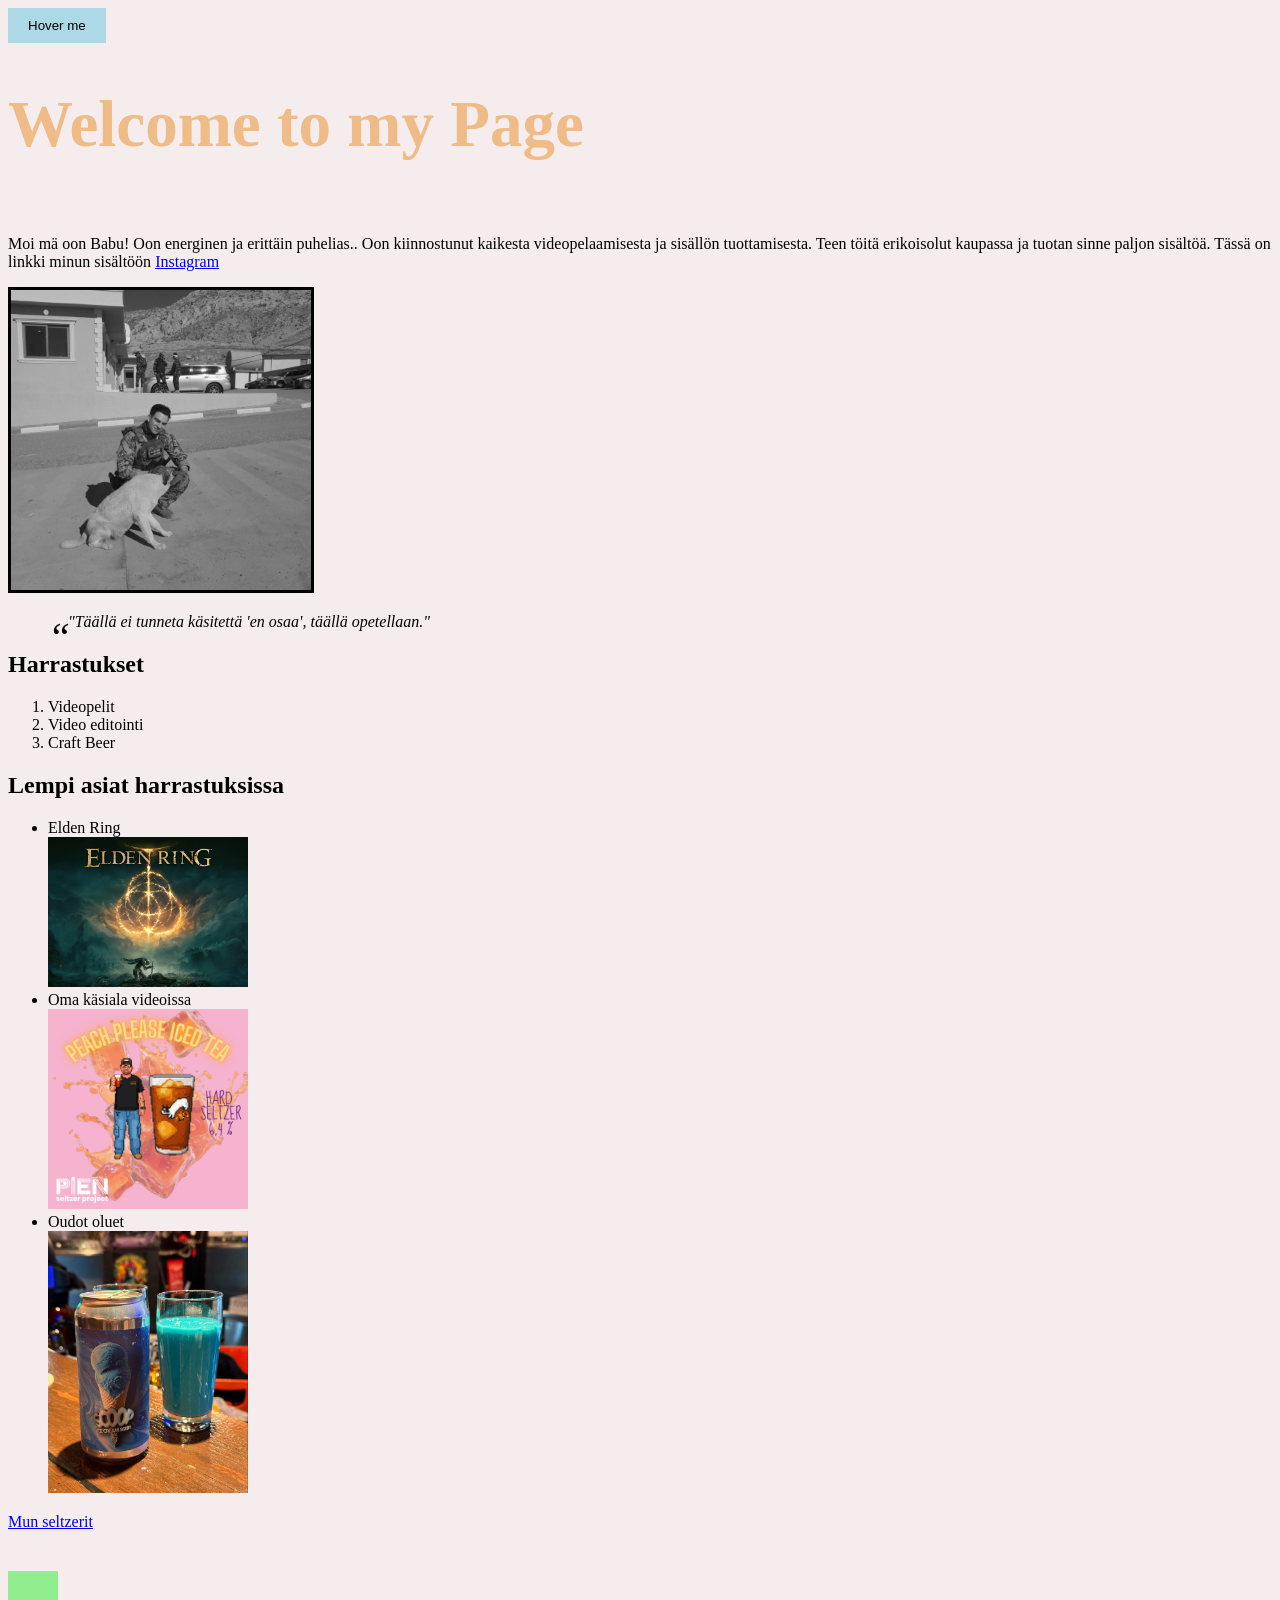
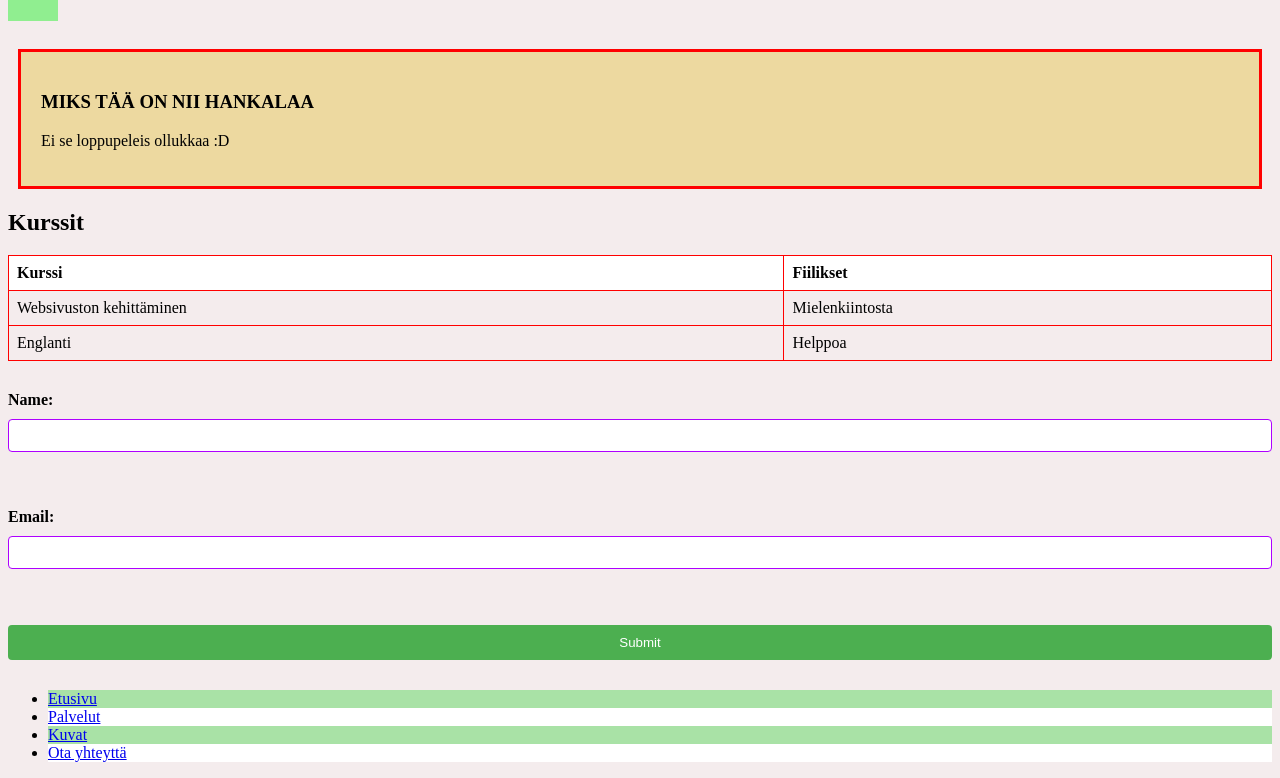
<file: WS03_CSS_Advanced/index.html>
<!DOCTYPE html>
<html>
<head>
    <title>My First HTML Page</title>
    <link rel="stylesheet" href="styles.css">
    <style>
        h1 {
            color: rgb(239, 187, 135);
        }
    </style>
</head>
<body>
    <button class="transition-button">Hover me</button>
    <div>
        <h1>Welcome to my Page</h1>
        <form>
        </form>
    </div>
        <p>Moi mä oon Babu! Oon energinen ja erittäin puhelias.. Oon kiinnostunut kaikesta videopelaamisesta ja sisällön tuottamisesta. Teen töitä erikoisolut kaupassa ja tuotan sinne paljon sisältöä. Tässä on linkki minun sisältöön <a href="https://www.instagram.com/pienbottleshop/?hl=fi" target="_blank">Instagram</a></p>
       <img class="bordered filter-image" src="Images/IMG_0052.jpg" alt="minä ja koira" width="300">
       <blockquote class="quote">
        "Täällä ei tunneta käsitettä 'en osaa', täällä opetellaan."
      </blockquote>
    <h2>Harrastukset</h2>
    <ol>
        <li>Videopelit</li>
        <li>Video editointi</li>
        <li>Craft Beer</li>
    </ol>
    
    <h2>Lempi asiat harrastuksissa</h2>
    <ul>
        <li>Elden Ring</li>
        <img src="Images/elden ring.jpg" alt="Elden Ring" width="200">
        <li>Oma käsiala videoissa</li>
        <img src="Images/Peach_Please.jpg" alt="käsiala" width="200">
        <li>Oudot oluet</li>
        <img src="Images/outobisse.jpg" alt="Oudot oluet" width="200">
    </ul>
<a href="https://untappd.com/PienSeltzer">Mun seltzerit</a>
<div class="animation-box"></div>
<br>
<div class="content-box">
  <h3>MIKS TÄÄ ON NII HANKALAA</h3>
  <p>Ei se loppupeleis ollukkaa :D </p>
</div>
<h2>Kurssit</h2>
<table>
    <tr>
        <th>Kurssi</th>
        <th>Fiilikset</th>
    </tr>   
    <tr>
        <td>Websivuston kehittäminen</td>
        <td>Mielenkiintosta</td>
    </tr>
    <tr>
        <td>Englanti</td>
        <td>Helppoa</td>
    </tr>

    </table>
    <form>
        <label for="name">Name:</label>
        <input type="text" id="name" name="name"><br><br>
        <label for="email">Email:</label>
        <input type="email" id="email" name="email"><br><br>
        <input type="submit" value="Submit">
    </form>
   <ul class="pseudo-list">
  <li><a href="index.html">Etusivu</a></li>
  <li><a href="palvelut.html">Palvelut</a></li>
  <li><a href="galleria.html">Kuvat</a></li>
  <li><a href="yhteystiedot.html">Ota yhteyttä</a></li>
  <div class="underline"></div>
</ul>
</body>
</html>
</file>
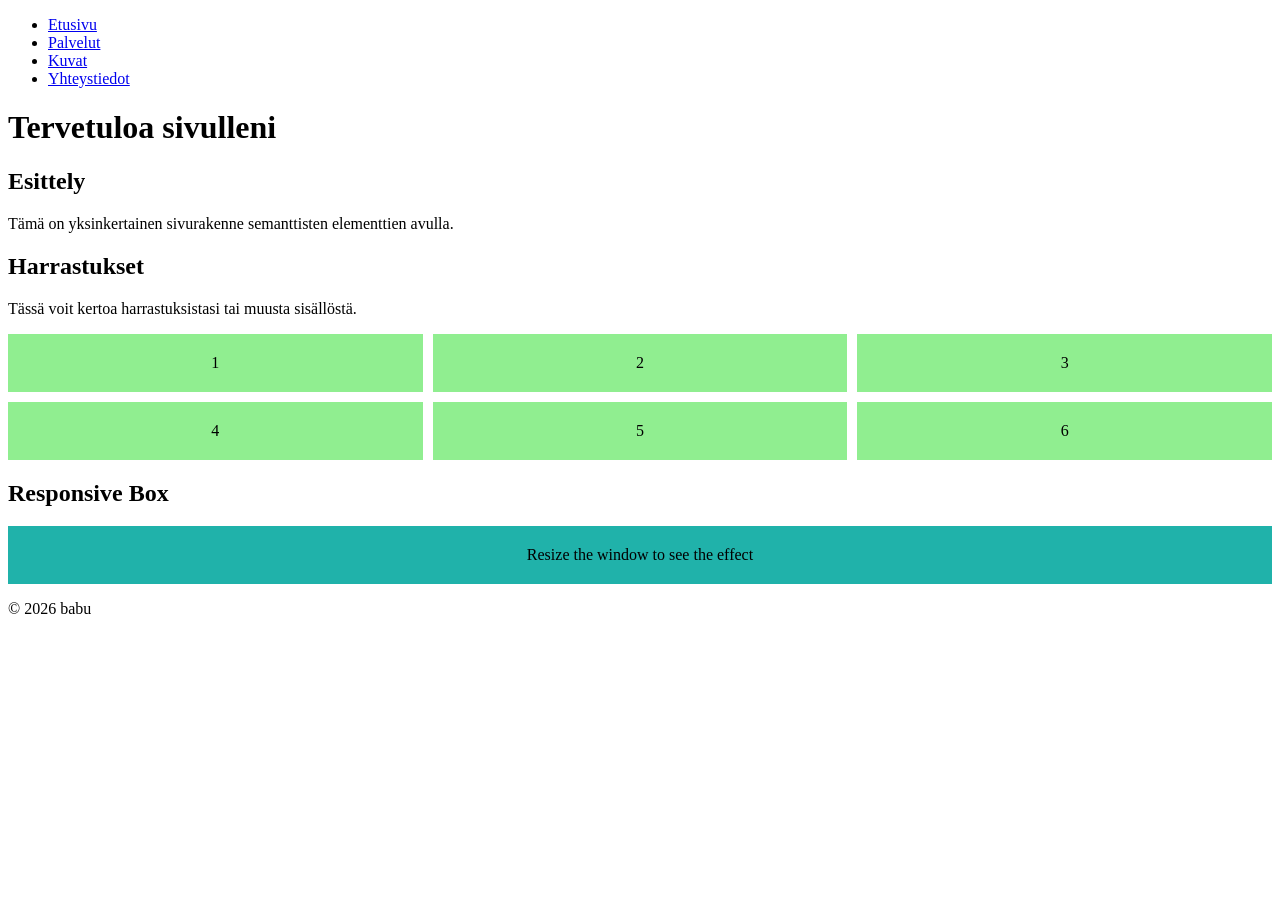
<file: WS04_Page_layout/index.html>
<!DOCTYPE html>
<html lang="fi">
<head>
  <meta charset="UTF-8">
  <meta name="viewport" content="width=device-width, initial-scale=1.0">
  <title>Simple Semantic Page</title>
  <link rel="stylesheet" href="styles.css">
</head>
<body>
    <header>
        <nav>
            <ul>
                <li><a href="index.html">Etusivu</a></li>
                <li><a href="palvelut.html">Palvelut</a></li>
                <li><a href="galleria.html">Kuvat</a></li>
                <li><a href="yhteystiedot.html">Yhteystiedot</a></li>
            </ul>
        </nav>
        <h1>Tervetuloa sivulleni</h1>
    </header>

    <main>
        <section>
            <h2>Esittely</h2>
            <p>Tämä on yksinkertainen sivurakenne semanttisten elementtien avulla.</p>
        </section>

        <section>
            <h2>Harrastukset</h2>
            <p>Tässä voit kertoa harrastuksistasi tai muusta sisällöstä.</p>
        </section>

        <div class="grid-container">
            <div class="grid-item">1</div>
            <div class="grid-item">2</div>
            <div class="grid-item">3</div>
            <div class="grid-item">4</div>
            <div class="grid-item">5</div>
            <div class="grid-item">6</div>
        </div>

        <section>
            <h2>Responsive Box</h2>
            <div class="responsive-box">Resize the window to see the effect</div>
        </section>
    </main>

    <footer>
        <p>© 2026 babu</p>
    </footer>
    <div></div> 
</body>
</html>
</file>
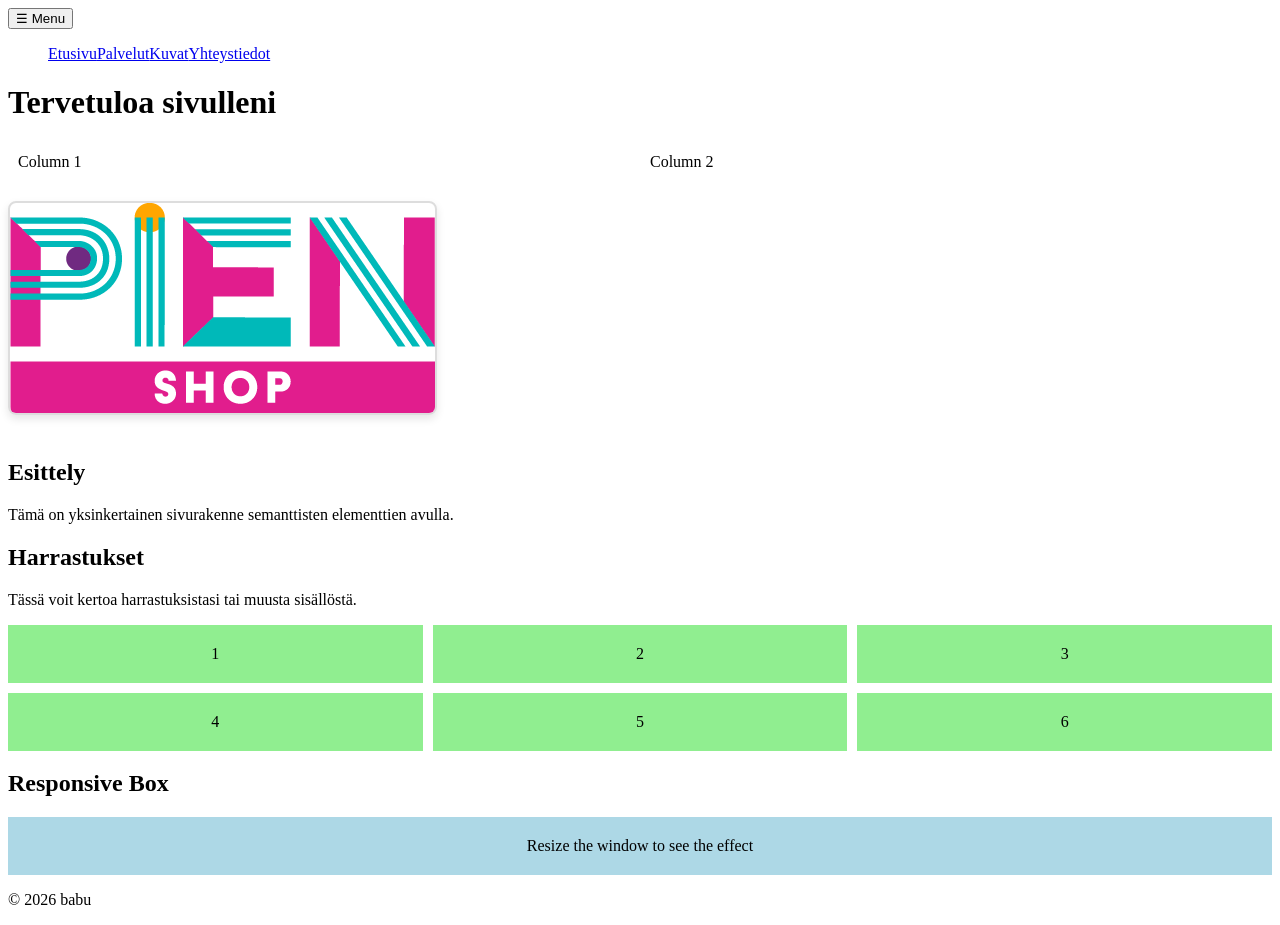
<file: WS05/index.html>
<!DOCTYPE html>
<html lang="fi">
<head>
  <meta charset="UTF-8">
  <meta name="viewport" content="width=device-width, initial-scale=1.0">
  <title>Simple Semantic Page</title>
  <link rel="stylesheet" href="styles.css">
</head>
<body>
    <header>
    <nav class="responsive-nav">
      <button class="menu-toggle">☰ Menu</button>
      <ul class="nav-list">
        <li><a href="index.html">Etusivu</a></li>
        <li><a href="palvelut.html">Palvelut</a></li>
        <li><a href="galleria.html">Kuvat</a></li>
        <li><a href="yhteystiedot.html">Yhteystiedot</a></li>
      </ul>
    </nav>
        <h1>Tervetuloa sivulleni</h1>
    </header>

    <main>
        <div class="responsive-container">
      <div class="column">Column 1</div>
      <div class="column">Column 2</div>
    </div>
    <img src="images/pien_shop.jpg" alt="Pieni kauppa" class="responsive-image">

        <section>
            <h2>Esittely</h2>
            <p>Tämä on yksinkertainen sivurakenne semanttisten elementtien avulla.</p>
        </section>

        <section>
            <h2>Harrastukset</h2>
            <p>Tässä voit kertoa harrastuksistasi tai muusta sisällöstä.</p>
        </section>

        <div class="grid-container">
            <div class="grid-item">1</div>
            <div class="grid-item">2</div>
            <div class="grid-item">3</div>
            <div class="grid-item">4</div>
            <div class="grid-item">5</div>
            <div class="grid-item">6</div>
        </div>

        <section>
            <h2>Responsive Box</h2>
            <div class="media-query-box">Resize the window to see the effect</div>
        </section>
    </main>

    <footer>
        <p>© 2026 babu</p>
    </footer>
</body>
</html>
</file>
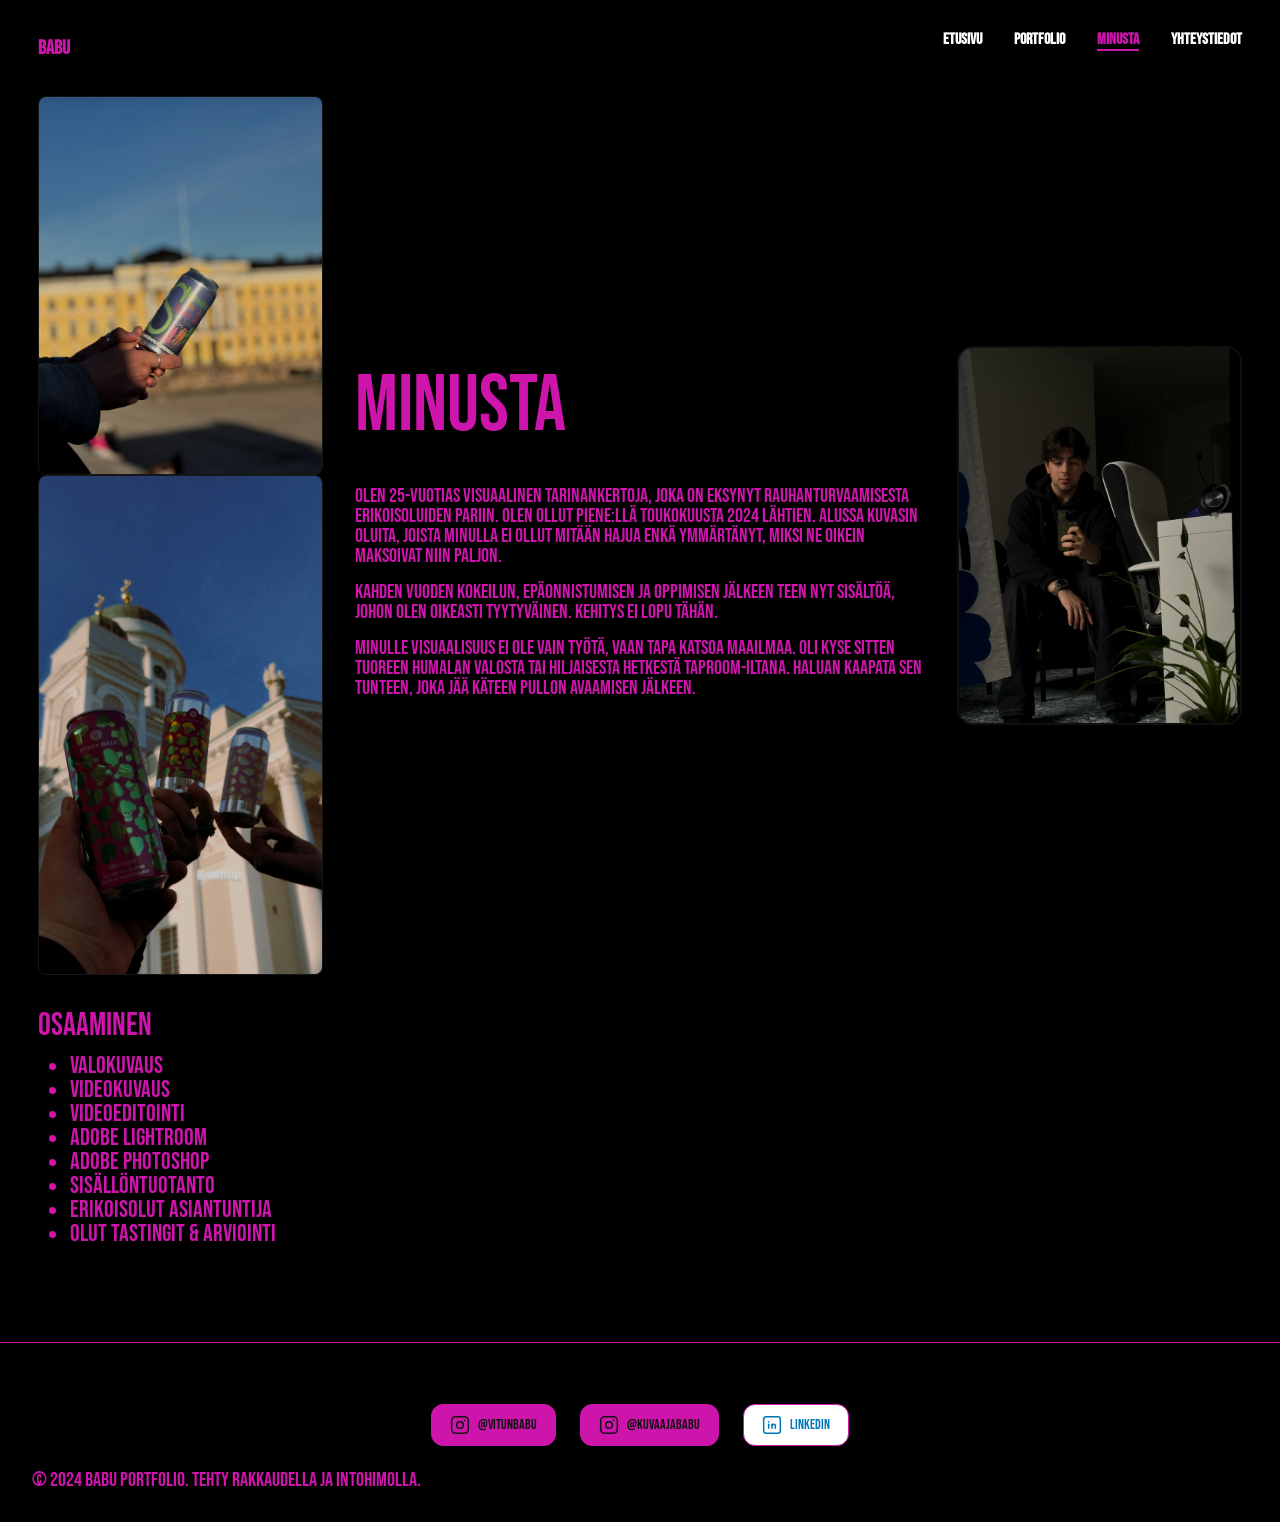
<file: WS07_Project/minusta.html>
<!DOCTYPE html>
<html lang="fi">
  <head>
   <meta charset="UTF-8">
    <meta name="viewport" content="width=device-width, initial-scale=1.0">
     <meta name="description" content="Babu-sisällöntuottaja ja erikoisolut asiantuntija">
    <title>Bawand Aziz</title>
    <link rel="preconnect" href="https://fonts.googleapis.com">
    <link rel="preconnect" href="https://fonts.gstatic.com" crossorigin>
<link href="https://fonts.googleapis.com/css2?family=Bebas+Neue&family=Cormorant+Garamond:ital,wght@0,300..700;1,300..700&family=Roboto:wght@100..900&display=swap" rel="stylesheet">
<link href="https://cdn.jsdelivr.net/npm/bootstrap@5.3.0/dist/css/bootstrap.min.css" rel="stylesheet">
 <link rel="stylesheet" href="styles.css">
</head>   
  <body>
    <nav>
      <div class="logo">Babu</div>
      <ul class="nav-links">
        <li><a href="index.html">Etusivu</a></li>
        <li><a href="portfolio.html">Portfolio</a></li>
        <li><a href="minusta.html" class="active">Minusta</a></li>
        <li><a href="ota-yhteytta.html">Yhteystiedot</a></li>
      </ul>
    </nav>
    <main>
      <div class="left-sidebar">
        <div class="kaljat">
          <img
            src="images/temperance.jpg"
            alt="osaaminen 1"
            class="sidebar-img">
          <img
            src="images/otherhalff.jpg"
            alt="osaaminen 2"
            class="sidebar-img">
        </div>
      </div>

      <section class="left">
        <h1>Minusta</h1>
        <p class="fs-5">
          Olen 25-vuotias visuaalinen tarinankertoja, joka on eksynyt
          rauhanturvaamisesta erikoisoluiden pariin. Olen ollut PIENE:llä
          toukokuusta 2024 lähtien. Alussa kuvasin oluita, joista minulla ei
          ollut mitään hajua enkä ymmärtänyt, miksi ne oikein maksoivat niin
          paljon.
        </p>
        <p class="fs-5">
          Kahden vuoden kokeilun, epäonnistumisen ja oppimisen jälkeen teen nyt
          sisältöä, johon olen oikeasti tyytyväinen. Kehitys ei lopu tähän.
        </p>
        <p class="fs-5">
          Minulle visuaalisuus ei ole vain työtä, vaan tapa katsoa maailmaa. Oli
          kyse sitten tuoreen humalan valosta tai hiljaisesta hetkestä
          taproom-iltana. Haluan kaapata sen tunteen, joka jää käteen pullon
          avaamisen jälkeen.
        </p>
      </section>
      <h2 class="right">
        <img
          class="bordered filter-image"
          src="images/minusta.jpg"
          alt="mina"
          width="300" >
      </h2>
      <section class="osaaminen">
        <h2>Osaaminen</h2>
        <ul class="skills-list">
          <li>Valokuvaus</li>
          <li>Videokuvaus</li>
          <li>Videoeditointi</li>
          <li>Adobe Lightroom</li>
          <li>Adobe Photoshop</li>
          <li>Sisällöntuotanto</li>
          <li>Erikoisolut asiantuntija</li>
          <li>Olut tastingit & arviointi</li>
        </ul>
      </section>
    </main>
    <footer class="site-footer">
      <p class="footer-follow">Seuraa minua</p>
      <div class="footer-links">
        <a
          href="https://www.instagram.com/vitunbabu/?hl=fi"
          target="_blank"
          rel="noopener"
          class="footer-btn footer-btn--pink">
          <svg
            xmlns="http://www.w3.org/2000/svg"
            width="20"
            height="20"
            viewBox="0 0 24 24"
            fill="none"
            stroke="currentColor"
            stroke-width="1.8"
            stroke-linecap="round"
            stroke-linejoin="round" >
            <rect x="2" y="2" width="20" height="20" rx="5" ry="5" />
            <circle cx="12" cy="12" r="4" />
            <circle
              cx="17.5"
              cy="6.5"
              r="1"
              fill="currentColor"
              stroke="none" />
          </svg>
          <span>@VITUNBABU</span>
        </a>
        <a
          href="https://www.instagram.com/kuvaajababu/?hl=fi"
          target="_blank"
          rel="noopener"
          class="footer-btn footer-btn--pink" >
          <svg
            xmlns="http://www.w3.org/2000/svg"
            width="20"
            height="20"
            viewBox="0 0 24 24"
            fill="none"
            stroke="currentColor"
            stroke-width="1.8"
            stroke-linecap="round"
            stroke-linejoin="round"  >
            <rect x="2" y="2" width="20" height="20" rx="5" ry="5" />
            <circle cx="12" cy="12" r="4" />
            <circle
              cx="17.5"
              cy="6.5"
              r="1"
              fill="currentColor"
              stroke="none" />
          </svg>
          <span>@KuvaajaBabu</span>
        </a>
        <a
          href="https://www.linkedin.com/in/bawand-aziz-915ba0360/"
          target="_blank"
          rel="noopener"
          class="footer-btn footer-btn--white" >
          <svg
            xmlns="http://www.w3.org/2000/svg"
            width="20"
            height="20"
            viewBox="0 0 24 24"
            fill="none"
            stroke="currentColor"
            stroke-width="1.8"
            stroke-linecap="round"
            stroke-linejoin="round"  >
            <rect x="2" y="2" width="20" height="20" rx="3" ry="3" />
            <line x1="8" y1="11" x2="8" y2="16" />
            <line x1="8" y1="8" x2="8" y2="8.5" />
            <line x1="12" y1="16" x2="12" y2="11" />
            <path d="M12 13a2 2 0 0 1 4 0v3" />
          </svg>
          <span>LinkedIn</span>
        </a>
      </div>
      <p class="footer-copy">
        &copy; 2024 Babu Portfolio. Tehty rakkaudella ja intohimolla.
      </p>
    </footer>
  </body>
</html>
</file>
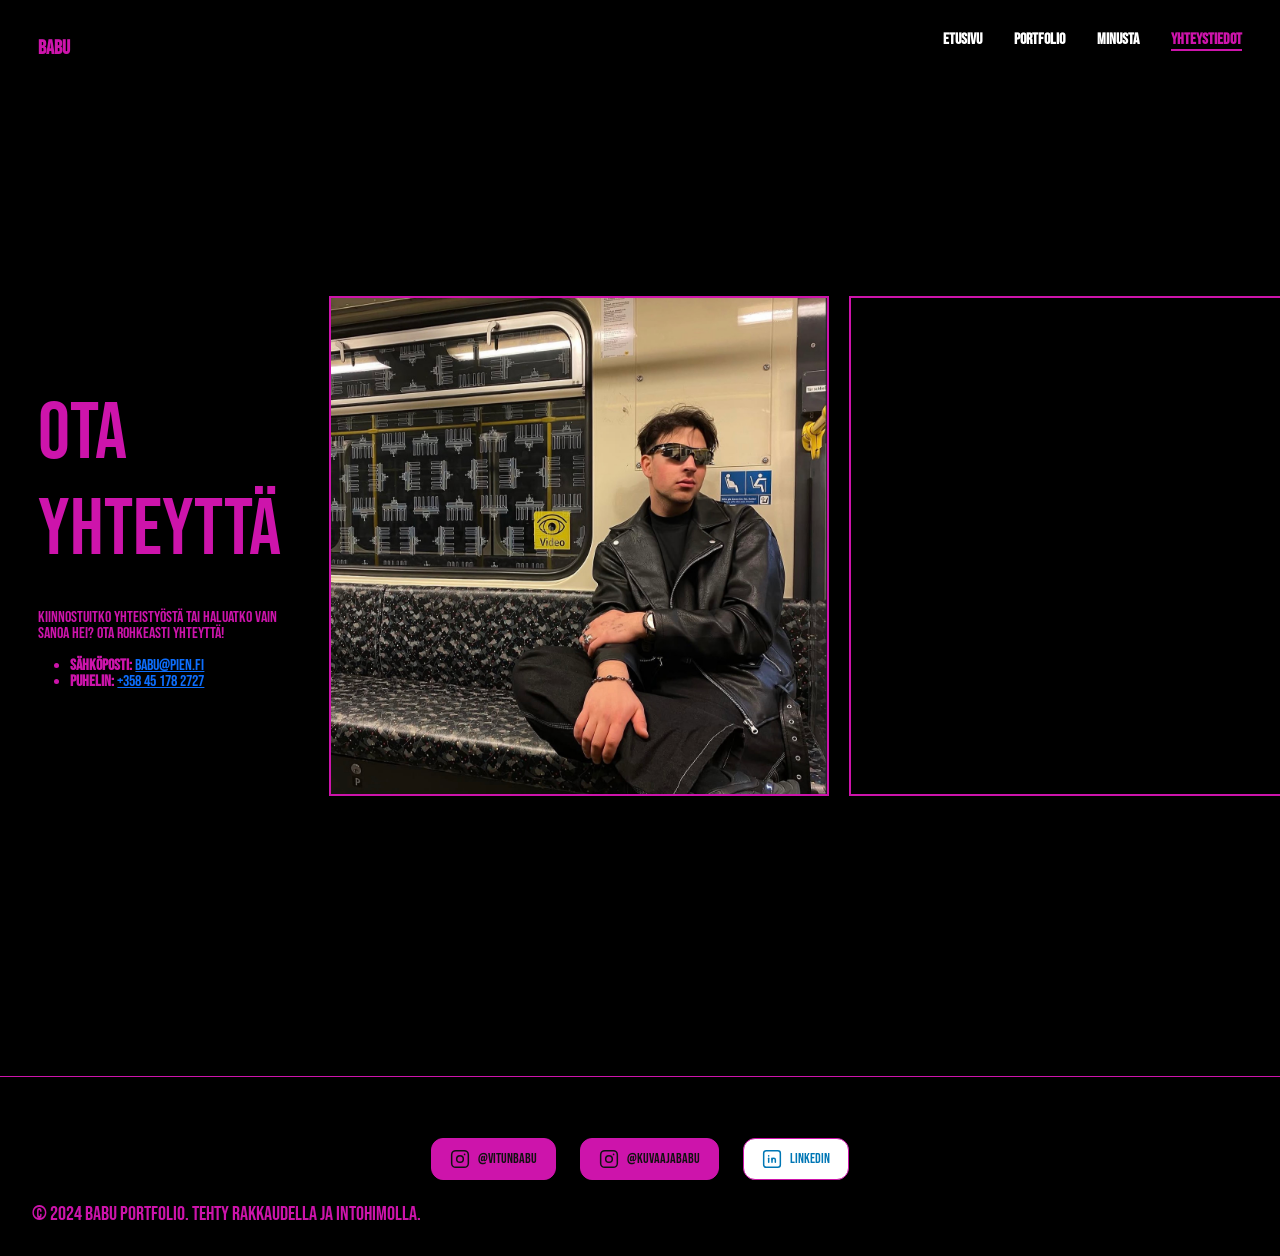
<file: WS07_Project/ota-yhteytta.html>
<!DOCTYPE html>
<html lang="fi">
  <head>
   <meta charset="UTF-8">
    <meta name="viewport" content="width=device-width, initial-scale=1.0">
     <meta name="description" content="Babu-sisällöntuottaja ja erikoisolut asiantuntija">
    <title>Bawand Aziz</title>
    <link rel="preconnect" href="https://fonts.googleapis.com">
    <link rel="preconnect" href="https://fonts.gstatic.com" crossorigin>
<link href="https://fonts.googleapis.com/css2?family=Bebas+Neue&family=Cormorant+Garamond:ital,wght@0,300..700;1,300..700&family=Roboto:wght@100..900&display=swap" rel="stylesheet">
<link href="https://cdn.jsdelivr.net/npm/bootstrap@5.3.0/dist/css/bootstrap.min.css" rel="stylesheet">
 <link rel="stylesheet" href="styles.css">
</head>   
  <body>
    <nav>
      <div class="logo">Babu</div>
      <ul class="nav-links">
        <li><a href="index.html">Etusivu</a></li>
        <li><a href="portfolio.html">Portfolio</a></li>
        <li><a href="minusta.html">Minusta</a></li>
        <li><a href="ota-yhteytta.html" class="active">Yhteystiedot</a></li>
      </ul>
    </nav>
    <main>
      <section class="contact-info">
        <h1>Ota yhteyttä</h1>
        <p>
          Kiinnostuitko yhteistyöstä tai haluatko vain sanoa hei? Ota rohkeasti
          yhteyttä!
        </p>
        <ul class="contact-list">
          <li>
            <strong>Sähköposti:</strong>
            <a href="mailto:info@babu.fi">babu@pien.fi</a>
          </li>
          <li>
            <strong>Puhelin:</strong>
            <a href="tel:+358401234567">+358 45 178 2727</a>
          </li>
        </ul>
      </section>
      <div class="media-row">
        <img
          src="images/yhteyt.jpg"
          alt="kontakti kuva"
          class="contact-image" >
        <video
          src="videot/lenno.MP4"
          autoplay
          loop
          muted
          playsinline
          class="contact-video"
        ></video>
      </div>
    </main>
    <footer class="site-footer">
      <p class="footer-follow">Seuraa minua</p>
      <div class="footer-links">
        <a
          href="https://www.instagram.com/vitunbabu/?hl=fi"
          target="_blank"
          rel="noopener"
          class="footer-btn footer-btn--pink"
        >
          <svg
            xmlns="http://www.w3.org/2000/svg"
            width="20"
            height="20"
            viewBox="0 0 24 24"
            fill="none"
            stroke="currentColor"
            stroke-width="1.8"
            stroke-linecap="round"
            stroke-linejoin="round"
          >
            <rect x="2" y="2" width="20" height="20" rx="5" ry="5" />
            <circle cx="12" cy="12" r="4" />
            <circle
              cx="17.5"
              cy="6.5"
              r="1"
              fill="currentColor"
              stroke="none"
            />
          </svg>
          <span>@VITUNBABU</span>
        </a>
        <a
          href="https://www.instagram.com/kuvaajababu/?hl=fi"
          target="_blank"
          rel="noopener"
          class="footer-btn footer-btn--pink"
        >
          <svg
            xmlns="http://www.w3.org/2000/svg"
            width="20"
            height="20"
            viewBox="0 0 24 24"
            fill="none"
            stroke="currentColor"
            stroke-width="1.8"
            stroke-linecap="round"
            stroke-linejoin="round"
          >
            <rect x="2" y="2" width="20" height="20" rx="5" ry="5" />
            <circle cx="12" cy="12" r="4" />
            <circle
              cx="17.5"
              cy="6.5"
              r="1"
              fill="currentColor"
              stroke="none"
            />
          </svg>
          <span>@KuvaajaBabu</span>
        </a>
        <a
          href="https://www.linkedin.com/in/bawand-aziz-915ba0360/"
          target="_blank"
          rel="noopener"
          class="footer-btn footer-btn--white"
        >
          <svg
            xmlns="http://www.w3.org/2000/svg"
            width="20"
            height="20"
            viewBox="0 0 24 24"
            fill="none"
            stroke="currentColor"
            stroke-width="1.8"
            stroke-linecap="round"
            stroke-linejoin="round"
          >
            <rect x="2" y="2" width="20" height="20" rx="3" ry="3" />
            <line x1="8" y1="11" x2="8" y2="16" />
            <line x1="8" y1="8" x2="8" y2="8.5" />
            <line x1="12" y1="16" x2="12" y2="11" />
            <path d="M12 13a2 2 0 0 1 4 0v3" />
          </svg>
          <span>LinkedIn</span>
        </a>
      </div>
      <p class="footer-copy">
        &copy; 2024 Babu Portfolio. Tehty rakkaudella ja intohimolla.
      </p>
    </footer>
  </body>
</html>
</file>
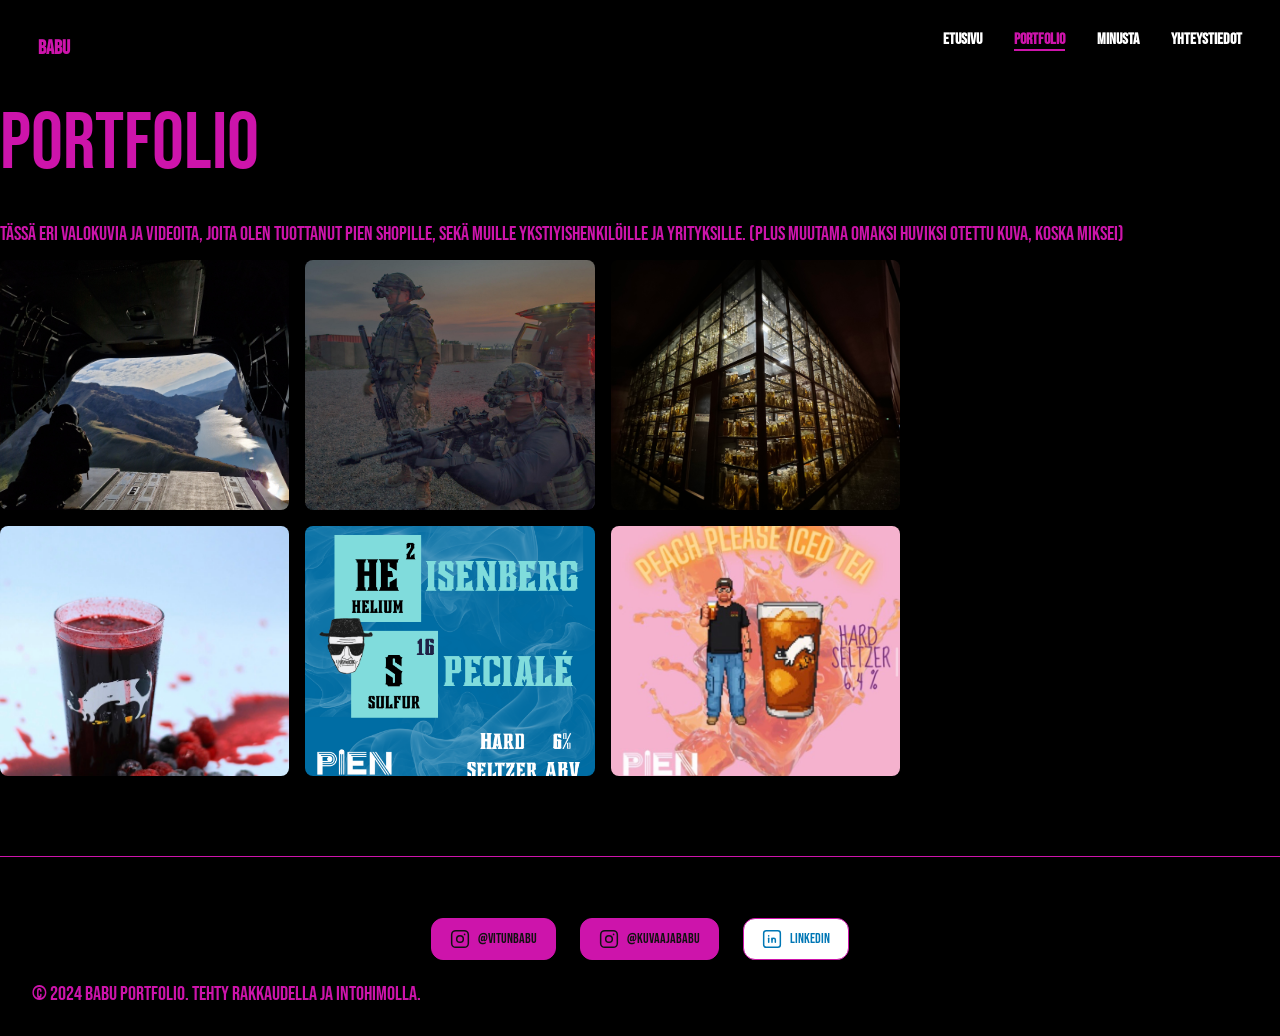
<file: WS07_Project/portfolio.html>
<!DOCTYPE html>
<html lang="fi">
  <head>
   <meta charset="UTF-8">
    <meta name="viewport" content="width=device-width, initial-scale=1.0">
     <meta name="description" content="Babu-sisällöntuottaja ja erikoisolut asiantuntija">
    <title>Bawand Aziz</title>
    <link rel="preconnect" href="https://fonts.googleapis.com">
    <link rel="preconnect" href="https://fonts.gstatic.com" crossorigin>
<link href="https://fonts.googleapis.com/css2?family=Bebas+Neue&family=Cormorant+Garamond:ital,wght@0,300..700;1,300..700&family=Roboto:wght@100..900&display=swap" rel="stylesheet">
<link href="https://cdn.jsdelivr.net/npm/bootstrap@5.3.0/dist/css/bootstrap.min.css" rel="stylesheet">
 <link rel="stylesheet" href="styles.css">
</head>   
  <body>
    <nav>
      <div class="logo">Babu</div>
      <ul class="nav-links">
        <li><a href="index.html">Etusivu</a></li>
        <li><a href="portfolio.html" class="active">Portfolio</a></li>
        <li><a href="minusta.html">Minusta</a></li>
        <li><a href="ota-yhteytta.html">Yhteystiedot</a></li>
      </ul>
    </nav>
    <section class="portfolio">
      <h1>Portfolio</h1>
      <p class="fs-5">
        Tässä eri valokuvia ja videoita, joita olen tuottanut PIEN Shopille,
        sekä muille ykstiyishenkilöille ja yrityksille. (plus muutama omaksi
        huviksi otettu kuva, koska miksei)
      </p>
      <div class="portfolio-grid">
        <img
          src="images/chinook.jpg"
          alt="Portfolio kuva 1"
          class="portfolio-item">
        <img
          src="images/jatkat.jpg"
          alt="Portfolio kuva 2"
          class="portfolio-item">
        <img
          src="images/pickles.jpg"
          alt="Portfolio kuva 3"
          class="portfolio-item" >
        <img
          src="images/mustikka.jpg"
          alt="Portfolio kuva 4"
          class="portfolio-item" >
        <img
          src="images/heisenbeg.jpg"
          alt="Portfolio kuva 5"
          class="portfolio-item" >
        <img
          src="images/peachp.jpg"
          alt="Portfolio kuva 6"
          class="portfolio-item" >
      </div>
    </section>
    <footer class="site-footer">
      <p class="footer-follow">Seuraa minua</p>
      <div class="footer-links">
        <a
          href="https://www.instagram.com/vitunbabu/?hl=fi"
          target="_blank"
          rel="noopener"
          class="footer-btn footer-btn--pink"
        >
          <svg
            xmlns="http://www.w3.org/2000/svg"
            width="20"
            height="20"
            viewBox="0 0 24 24"
            fill="none"
            stroke="currentColor"
            stroke-width="1.8"
            stroke-linecap="round"
            stroke-linejoin="round"
          >
            <rect x="2" y="2" width="20" height="20" rx="5" ry="5" />
            <circle cx="12" cy="12" r="4" />

            <circle
              cx="17.5"
              cy="6.5"
              r="1"
              fill="currentColor"
              stroke="none"
            />
          </svg>
          <span>@VITUNBABU</span>
        </a>
        <a
          href="https://www.instagram.com/kuvaajababu/?hl=fi"
          target="_blank"
          rel="noopener"
          class="footer-btn footer-btn--pink"
        >
          <svg
            xmlns="http://www.w3.org/2000/svg"
            width="20"
            height="20"
            viewBox="0 0 24 24"
            fill="none"
            stroke="currentColor"
            stroke-width="1.8"
            stroke-linecap="round"
            stroke-linejoin="round"
          >
            <rect x="2" y="2" width="20" height="20" rx="5" ry="5" />
            <circle cx="12" cy="12" r="4" />
            <circle
              cx="17.5"
              cy="6.5"
              r="1"
              fill="currentColor"
              stroke="none"
            />
          </svg>
          <span>@KuvaajaBabu</span>
        </a>
        <a
          href="https://www.linkedin.com/in/bawand-aziz-915ba0360/"
          target="_blank"
          rel="noopener"
          class="footer-btn footer-btn--white"
        >
          <svg
            xmlns="http://www.w3.org/2000/svg"
            width="20"
            height="20"
            viewBox="0 0 24 24"
            fill="none"
            stroke="currentColor"
            stroke-width="1.8"
            stroke-linecap="round"
            stroke-linejoin="round"
          >
            <rect x="2" y="2" width="20" height="20" rx="3" ry="3" />
            <line x1="8" y1="11" x2="8" y2="16" />
            <line x1="8" y1="8" x2="8" y2="8.5" />
            <line x1="12" y1="16" x2="12" y2="11" />
            <path d="M12 13a2 2 0 0 1 4 0v3" />
          </svg>
          <span>LinkedIn</span>
        </a>
      </div>
      <p class="footer-copy">
        &copy; 2024 Babu Portfolio. Tehty rakkaudella ja intohimolla.
      </p>
    </footer>
  </body>
</html>
</file>
<file: WS03_CSS_Advanced/styles.css>
p {
      color: rgb(0, 0, 0);
    }
    
    body {
      background-color: rgb(244, 236, 237);
    }
    
    h1 {
      font-size: 65px;
    }
.content-box {
  padding: 20px;
  margin: 10px;
  background-color: #edd9a0;
  border: 3px solid #ff0000;
}
table {
      width: 100%;
      border-collapse: collapse;
    }
    
    th, td {
      border: 1px solid #ff0000;
      padding: 8px;
      text-align: left;
    }
    
    th {
      background-color: #ffffff;
    }
    
    form {
      display: flex;
      flex-direction: column;
      gap: 10px;
    }
    
    label {
      font-weight: bold;
    }
    
    input[type="text"], input[type="email"] {
      padding: 8px;
      border: 1px solid #ae00ff;
      border-radius: 4px;
    }
    
    input[type="submit"] {
      background-color: #4CAF50;
      color: rgb(255, 255, 255);
      padding: 10px;
      border: none;
      border-radius: 4px;
      cursor: pointer;
    }
    
    input[type="submit"]:hover {
      background-color: #45a049;
    }
.bordered {
  border: 3px solid #000;
}
.transition-button {
        background-color: lightblue;
        padding: 10px 20px;
        border: none;
        cursor: pointer;
        transition: background-color 0.3s ease;
      }
      
      .transition-button:hover {
        background-color: lightcoral;
      }
      .animation-box {
        width: 50px;
        height: 50px;
        background-color: lightgreen;
        position: relative;
        animation: move 2s infinite alternate;
        margin-top: 40px;
      }
      
      @keyframes move {
        from {
          left: 0;
        }
        to {
          left: 100px;
        }
      }
      table {
  width: 100%;
  border-collapse: collapse;
  margin-bottom: 30px;
}

form {
  display: flex;
  flex-direction: column;
  gap: 10px;
  margin-bottom: 30px;
}
.pseudo-list li:nth-child(odd) {
  background-color: rgb(169, 226, 166);
}

.pseudo-list li:nth-child(even) {
  background-color: rgb(255, 255, 255);
}
.filter-image {
        filter: grayscale(100%);
        transition: filter 0.3s ease;
      }
      
      .filter-image:hover {
        filter: grayscale(0%);
      }
.quote {
        position: relative;
        padding-left: 20px;
        font-style: italic;
      }
      
      .quote::before {
        content: '“';
        font-size: 40px;
        position: absolute;
        left: 0;
        top: 0;
        color: rgb(4, 4, 4);
      }
</file>
<file: WS04_Page_layout/styles.css>
.grid-container {
  display: grid;
  grid-template-columns: repeat(3, 1fr);
  grid-gap: 10px;
}

.grid-item {
  background-color: lightgreen;
  padding: 20px;
  text-align: center;
}
.flex-container {
  display: flex;
  justify-content: space-around;
  align-items: center;
}

.box {
  background-color: lightblue;
  padding: 20px;
  text-align: center;
}
.responsive-box {
  padding: 20px;
  text-align: center;
}

@media (max-width: 600px) {
  .responsive-box {
    background-color: lightcoral;
  }
}

@media (min-width: 601px) {
  .responsive-box {
    background-color: lightseagreen;
  }
}
</file>
<file: WS05/styles.css>
.grid-container {
  display: grid;
  grid-template-columns: repeat(3, 1fr);
  grid-gap: 10px;
}

.grid-item {
  background-color: lightgreen;
  padding: 20px;
  text-align: center;
}
.flex-container {
  display: flex;
  justify-content: space-around;
  align-items: center;
}

.box {
  background-color: lightblue;
  padding: 20px;
  text-align: center;
}
.responsive-box {
  padding: 20px;
  text-align: center;
}

@media (max-width: 600px) {
  .responsive-box {
    background-color: lightcoral;
  }
}

@media (min-width: 601px) {
  .responsive-box {
    background-color: lightseagreen;
  }
}
.responsive-container {
      display: flex;
      flex-wrap: wrap;
    }
    
    .column {
      flex: 1;
      padding: 10px;
    }
    
    @media (max-width: 600px) {
      .column {
        flex: 100%;
      }
    }
    .responsive-image {
      max-width: 100%;
      height: auto;
      border: 2px solid #ddd;
      border-radius: 8px;
      box-shadow: 0 4px 8px rgba(0, 0, 0, 0.1);
      margin: 20px 0;
    }
    .pien_shop {
      max-width: 100%;
      height: auto;
    }
    .media-query-box {
      padding: 20px;
      text-align: center;
    }
    
    @media (max-width: 600px) {
      .media-query-box {
        background-color: lightcoral;
      }
    }
    
    @media (min-width: 601px) {
      .media-query-box {
        background-color: lightblue;
      }
    }
    .responsive-nav .nav-list {
      display: flex;
      list-style: none;
    }
    
    @media (max-width: 600px) {
      .responsive-nav .nav-list {
        display: none;
      }
    
      .responsive-nav .menu-toggle {
        display: block;
      }
    }
</file>
<file: WS07_Project/styles.css>
@import url('https://fonts.googleapis.com/css2?family=Bebas+Neue&family=Cormorant+Garamond:ital,wght@0,300..700;1,300..700&family=Space+Mono:ital,wght@0,400;0,700;1,400;1,700&display=swap');
:root {
    --primary-color: #cd14ab;
    --background-color: #000000;
    --text-color: #cd14ab;
    --accent-color: #ffffffd8;
}
* {
    margin: 0;
    padding: 0;
    box-sizing: border-box;
}

body {
    position: relative;
    min-height: 100vh;
    font-family: 'Inter', 'Bebas Neue', 'Cormorant Garamond', 'Space Mono', sans-serif;
    line-height: 1.0;
    color: var(--text-color);
    background-color: var(--background-color);
}
nav {
    display: flex;
    justify-content: space-between;
    align-items: center;
    padding: 2rem 3%;
    background: #000000;
    box-shadow: 0 2px 10px rgba(0,0,0,0.1);
    position: sticky;
    top: 0;
    z-index: 1000;
}
.logo {
    position: relative;
    font-family: 'Bebas Neue', cursive;
    font-weight: 700;
    font-size: 1.25rem;
    letter-spacing: 0px;
}

.nav-links {
    display: flex;
    list-style: none;
}

.nav-links li {
    margin-left: 2rem;
}

.nav-links a {
    text-decoration: none;
    color: #ffffff;
    font-weight: 600;
    transition: color 0.3s;
}
.nav-links a.active {
  color: #cd14ab;
  border-bottom: 2px solid #cd14ab;
}

.nav-links a:hover, .active {
    color: #cd14ab;
}
main {
    display: grid;
    grid-template-columns: 1fr 2fr 1fr;
    align-items: center;
    min-height: 100vh;
    gap: 2rem;
    padding: 0 3%;
}
.pfp {
    text-align: center;
    transform: translateY(-100px);
}

.pfp p {
  font-size: 1.3rem;
}

.bordered.filter-image {
    display: block;
    margin: 2rem auto 1.5rem;
    max-width: 100%;
    border-radius: 1rem;
    box-shadow: 0 20px 50px rgba(0, 0, 0, 0.6);
    filter: brightness(0.75) contrast(1.05);
    border: 2px solid rgba(255, 255, 255, 0.08);
}

.highlight {
    color: #cd14ab;
}

h1 {
    font-size: 5rem;
    margin-bottom: 2rem;
}

.left-videos {
    display: grid;
    gap: 1rem;
    margin-bottom: 2rem;
}

.video-card {
    position: relative;
    overflow: hidden;
    border-radius: 0; 
}

.video-card video {
    width: 40%;
    height: auto;
    display: block;
    object-fit: cover;
    pointer-events: none;
}

.video-overlay {
    position: absolute;
    inset: 0;
    display: flex;
    flex-direction: column;
    justify-content: flex-end;
    padding: 1rem;
    background: rgba(0, 0, 0, 0.35);
    color: #fff;
    text-decoration: none; 
    cursor: pointer; /* Näyttää klikattavan hiiren */
}

.video-card:hover .video-overlay {
    background: rgba(0, 0, 0, 0.55);
}

.info-box {
    text-align: right;
    padding: 1.5rem;
    border-radius: 1rem;
    background: rgba(255, 255, 255, 0.05);
    border: 1px solid rgba(255, 255, 255, 0.2);
    box-shadow: 0 20px 40px rgba(0, 0, 0, 0.25);
    transition: background 0.3s ease, color 0.3s ease, transform 0.3s ease, border-color 0.3s ease;
}

.info-box:hover {
    background: #cd14ab;
    color: #000;
    transform: scale(1.02);
    border-color: #cd14ab;
}

.info-box h2 {
    margin-bottom: 1rem;
    font-size: 2rem;
}

.info-box p {
    font-size: 1rem;
    line-height: 1.6;
}

.info-box a {
    color: #cd14ab;
    text-decoration: underline;
    transition: color 0.3s ease;
}

.info-box:hover a {
    color: #000;
}

.btn {
    display: inline-block;
    margin-top: 2rem;
    padding: 1rem 2.5rem;
    background: #cd14ab;
    color: #000000d8;
    text-decoration: none;
    border-radius: 50px;
    transition: transform 0.3s, box-shadow 0.3s;
}

.btn:hover {
    transform: translateY(-5px);
    box-shadow: 0 10px 20px rgba(0,123,255,0.3);
}
footer {
    text-align: center;
    padding: 1.3rem 0;
    margin-top: 5rem;
    width: 100%;
    background: #000000;
    color: #cd14ab;
    font-size: 0.9rem;
}

/* Footer alhaalla */  /* ylä = index.html */
.site-footer {
    border-top: 1px solid #cd14ab;
    padding: 2rem 0;
}

.footer-follow {
    font-size: 13px;
    color: #000000;
    margin: 0 0 1rem;
    text-align: center;
}

.footer-links {
    display: flex;
    justify-content: center;
    gap: 1.5rem;
    flex-wrap: wrap;
}

.footer-btn {
    display: flex;
    align-items: center;
    gap: 8px;
    text-decoration: none;
    padding: 10px 18px;
    border: 1px solid #cd14ab;
    border-radius: 12px;
    font-size: 14px;
}

.footer-btn--pink {
    background: #cd14ab;
    color: #111;
}

.footer-btn--white {
    background: #ffffff;
    color: #0077b5;
}

.footer-copy {
    font-size: 20px;
    color: #cd14ab;
    margin: 1.5rem 0 0;
    padding: 0 2rem;
    text-align: left;
}
/* kaljakuvat  */ 
.sidebar-img {
    width: 100%;
    object-fit: cover;
    border-radius: 0.5rem;
    filter: brightness(0.8) contrast(1.1);
    border : 1px solid rgba(255, 255, 255, 0.1);
}
/* mobiiliversiot 600px, 601px, 768px, 992px, 1200px */
@media (max-width: 600px) {

    main {
        grid-template-columns: 1fr;
        gap: 1.5rem;
        padding: 0 1.5rem;
    }

    .pfp {
        transform: translateY(0);
    }

    .info-box {
        text-align: left;
    }

    .video-card video {
        width: 100%;
    }
    .sidebar-img {
        width: 100%;
    }
    nav {
        flex-direction: column;
        gap: 0.1rem;
    }
}
@media (max-width: 601px) {

    main {
        grid-template-columns: 1fr;
        gap: 1.5rem;
        padding: 0 1.5rem;
    }

    .pfp {
        transform: translateY(0);
    }

    .info-box {
        text-align: left;
    }

    .video-card video {
        width: 100%;
    }
    .sidebar-img {
        width: 100%;
    }
    nav {
        flex-direction: column;
        gap: 0.1rem;
    }
}
@media (max-width: 768px) {

    main {
        grid-template-columns: 1fr;
        gap: 1.5rem;
        padding: 0 1.5rem;
    }

    .pfp {
        transform: translateY(0);
    }

    .info-box {
        text-align: left;
    }

    .video-card video {
        width: 100%;
    }
    .sidebar-img {
        width: 100%;
    }
    nav {
        flex-direction: column;
        gap: 0.1rem;
    }
}
@media (max-width: 992px) {

    main {
        grid-template-columns: 1fr;
        gap: 1.5rem;
        padding: 0 1.5rem;
    }

    .pfp {
        transform: translateY(0);
    }

    .info-box {
        text-align: left;
    }

    .video-card video {
        width: 100%;
    }
    .sidebar-img {
        width: 100%;
    }
    nav {
        flex-direction: column;
        gap: 0.1rem;
    }
}
@media (max-width: 1200px) {

    main {
        grid-template-columns: 1fr;
        gap: 1.5rem;
        padding: 0 1.5rem;
    }

    .pfp {
        transform: translateY(0);
    }

    .info-box {
        text-align: left;
    }

    .video-card video {
        width: 100%;
    }
    .sidebar-img {
        width: 100%;
    }
    nav {
        flex-direction: column;
        gap: 0.1rem;
    }
}
.portfolio-grid {
    display: grid;
    grid-template-columns: repeat(3, 1fr);
    gap: 1rem;
    width: 100%;
    max-width: 900px;
}

.portfolio-item {
    width: 100%;
    height: 250px;
    object-fit: cover;
    border-radius: 0.5rem;
}
.media-row {
  display: flex;
  gap: 20px;
  align-items: flex-start;
  margin: 2rem auto;
  max-width: 1100px;
  padding: 0 1rem;
}
.contact-image {
    width: 500px;
    height: 500px;
    object-fit: cover;
    border: #cd14ab solid 2px;
}
.contact-video {
  width: 500px;
  height: 500px;
  object-fit: cover;
  border: #cd14ab solid 2px;
  flex-shrink: 0;
}
.osaaminen {
    font-size: 2rem;
}
.skills-list {
    font-size: 1.5rem;
}
</file>
